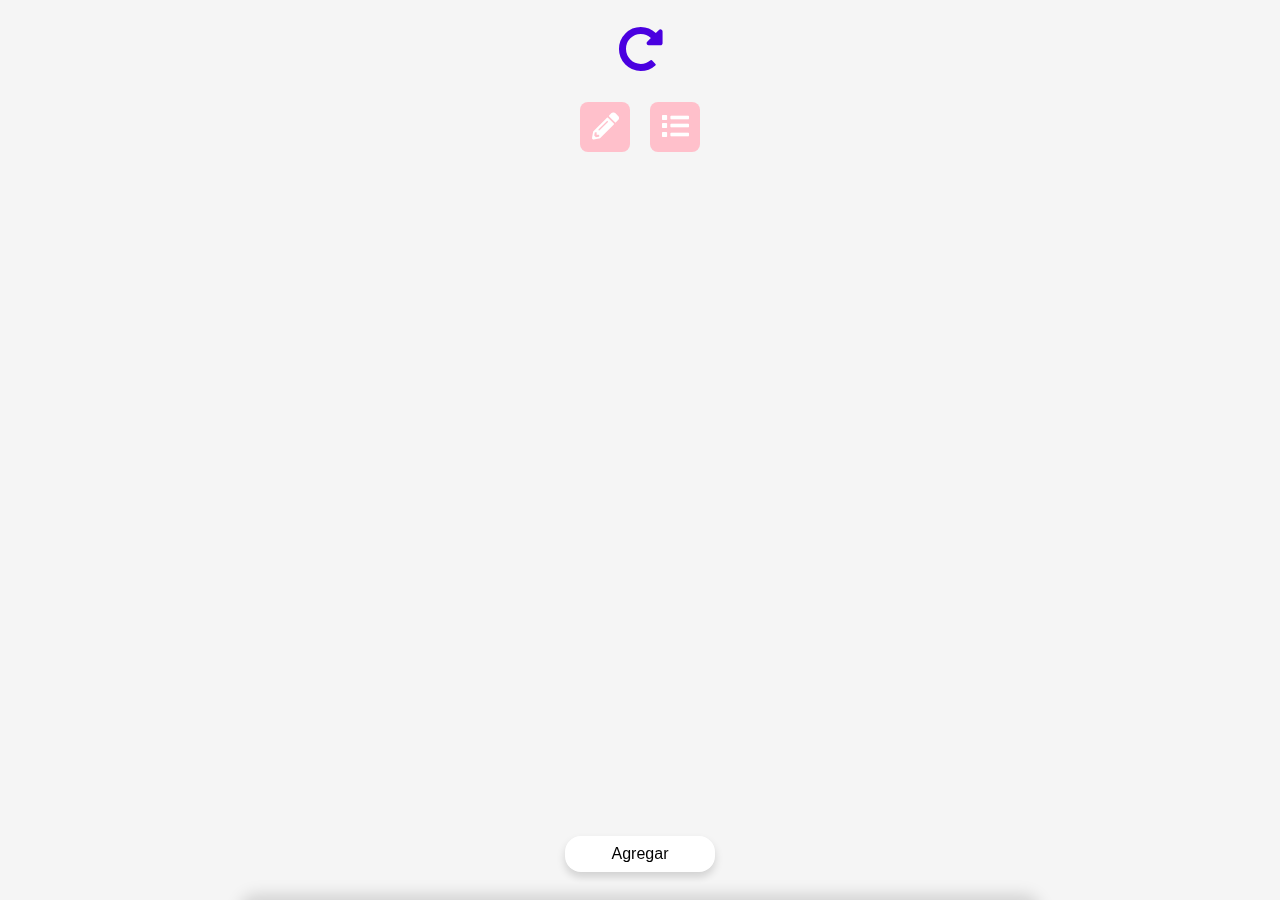
<file: Front-end/index.html>
<!DOCTYPE html>
<html lang="en" >
<head>
  <link href="./fontawesome/css/all.css" rel="stylesheet">
  <link href="./pnotify/pnotify.custom.min.css" rel="stylesheet">
  <script src="./pnotify/jquery-3.3.1.min.js"></script>
  <script src="./pnotify/pnotify.custom.min.js"></script>
  <meta charset="UTF-8">
  <title>SG</title>
   
  <link rel="stylesheet" href="./style.css">
  <link rel="stylesheet" href="./modal.css">
  <link rel="stylesheet" href="./chart-style.css">
  <link rel="stylesheet" href="./wizard/style.css">
</head>
<body>
  <div id="body-container" class="body-container shown">
    <div>
     <div id="refresh" class="card1 button shadow--md fondo1" style="box-shadow: 0 5px 8px rgba(0,0,0,0);">
        <div class="card--body">
          <p class="card--text card--size-state1" style="font-size: 45px;"><i class="fas fa-redo-alt" style="color: #4a00e0;"></i></p>
        </div>
      </div>

      <div class="eventos-container">
        <button class="btn-eventos" id = "new-events"><i class="fa fa-pencil-alt"></i></button>
        <button class="btn-eventos" id= "show-events"><i class="fa fa-list"></i></button>
      </div>
    </div>
    <div id="platforms-container" class="container">

  </div>
</div>

<div id="add-container" class="add-container">
  <div class="col">
    <div id="add" class="card1 button shadow--md">
      <div class="card--body">
        <p class="card--text card--size-state1">Agregar</p>
      </div>
    </div>
  </div>
  <div class="add-bar">
    <div class="info-container">
      <input type="text" id="nombrePlataforma" name="" class="nombre" placeholder="Nombre">
      <div class="ip-port-input">
        <input class="ip" type="text" id="ipPlataforma" name="" placeholder="0.0.0.0">
        <span class="splitter">
          <span class="dot">●</span>
          <span class="dot">●</span>
        </span>
        <input class="port" type="text" id="puertoPlataforma" name="" placeholder="80">
      </div>
      <button class="add-button boton" id="agregarNuevo">+</button>
    </div>
  </div>
</div>
<div id="page-plt" class="page-plt">
  <div class="page-plt-container">
    <div class="container2" id="hardwaresContainer"> 
      <div class="hardware-container">
        <div class="flip-card-3D-wrapper">
          <div class="flip-card">
            <div class="flip-card-front">
              <div class="card--body">
                <p class="card--text card--size-state">Name</p>
                <p class="card--text ">input/output</p>
              </div>
              <button class="flip-turn-back">Modificar</button>
              <button class="btn-consultar" id="open-modal"><i class="fas fa-info-circle"></i></button>
            </div>
            <div class="flip-card-back">
              <div align="center">
                <span class="switch-container">
                    <input type="checkbox" id="switch-1">
                    <label for="switch-1">
                        <span class="switch-text"></span>
                        <span class="indicator"></span>
                    </label>
                </span>
              </div>
              <div class="card--body">
                <input type="" name="" class="text-freq" placeholder="Text">
                <input type="" name="" class="text-freq" placeholder="Frequency">
              </div>
              <div align="center">
                <button class="btn-modify-hardw">✔</button>
              </div>
              <button class="flip-turn-front">Cancelar</button>
            </div>
          </div>
        </div>
      </div>
      <div class="hardware-container">
        <div class="flip-card-3D-wrapper">
          <div class="flip-card">
            <div class="flip-card-front">
              <div class="card--body">
                <p class="card--text card--size-state">Name</p>
                <p class="card--text ">input/output</p>
              </div>
              <button class="flip-turn-back">Modificar</button>
              <button class="btn-consultar"><i class="fas fa-info-circle"></i> </button>
            </div>
            <div class="flip-card-back">
              <div align="center">
                <span class="switch-container">
                    <input type="checkbox" id="switch-1">
                    <label for="switch-1">
                        <span class="switch-text"></span>
                        <span class="indicator"></span>
                    </label>
                </span>
              </div>
              <div class="card--body">
                <input type="" name="" class="text-freq" placeholder="Text">
                <input type="" name="" class="text-freq" placeholder="Frequency">
              </div>
              <div align="center">
                <button class="btn-modify-hardw">✔</button>
              </div>
              <button class="flip-turn-front">Cancelar</button>
            </div>
          </div>
        </div>
      </div>
      
    </div>
    <div class="back-button-container">
      <div id="back" class="card1 button shadow--md" style="background: linear-gradient(to right, #8e2de2, #4a00e0);">
        <div>
          <p class="card--text card--size-state1" style="color: white;">Regresar</p>
        </div>
      </div>
    </div>
  </div>
</div>
  <span id="modal-1" class="modal-overlay">
    <span class="modal-container">
        <span class="close-container">
          <i class="fas fa-times"></i>
        </span>
        <div class="chart-container">
          <div class="text-container" style="margin-bottom: 25px;">
            <div class="ip-port-input">
              <input class="fecha" type="date" id="fecha-start" name="">
              <input class="hora" type="time" id="hora-start" name="" step="1">
            </div>

            <div class="ip-port-input">
              <input class="fecha" type="date" id="fecha-finish" name="">
              <input class="hora" type="time" id="hora-finish" name="" step="1">
            </div>
            <button class="add-button boton2" id="" onclick="search()"><i class="fas fa-search"></i></button>
          </div>
          <div class="graficas">
            <span class="chart-container">
              <canvas id="myChart" width="1000" height="400" ></canvas> 
            </span>
            <span class="chart-container">
              <canvas id="myChart2" width="1000" height="400" ></canvas> 
            </span>
            <span id="text-table-container">
            </span>
          </div>
        </div>
    </span>
  </span>
  <div class="page-event" id="eventos">
    <span class="wizard-container">
      <button class="regresar" id = "back1">Regresar</button>
        <span id="wizard-steps-container" class="wizard-steps-container">
            <span class="wizard-steps-line"></span>
        </span>
        <span id="wizard-body-container" class="outer-wizard-body-container">
            <span class="wizard-body-container left">
    
            </span>
            <span class="wizard-body-container center">
    
            </span>
            <span class="wizard-body-container right">
    
            </span>
        </span>
        <span class="wizard-actions-container">
            <div>
                <button class="previous" id="wizard-previous">
                    Anterior
                </button>
                <button class="next" id="wizard-next">
                    Siguiente
                </button>
            </div>
        </span>
    </span>
  </div>
  <div class="list-events-container" id="lista-eventos">
    <div class="btn-events">
      <button class="regresar" id = "back2">Regresar</button>
    </div>
    <div class="list-event-container" id="page-eventos">
    </div>
  </div>
</body>

<script type="text/javascript" src="Chart.bundle.min.js"></script>
<script type="text/javascript" src="./scriptFront.js"></script>
<script type="text/javascript" src="./scriptBack.js"></script>
<script type="text/javascript" src="./modal.js"></script>
<script type="text/javascript" src="./chart-script.js"></script>
<script type="text/javascript" src="./wizard/script.js"></script>
</html>
</file>
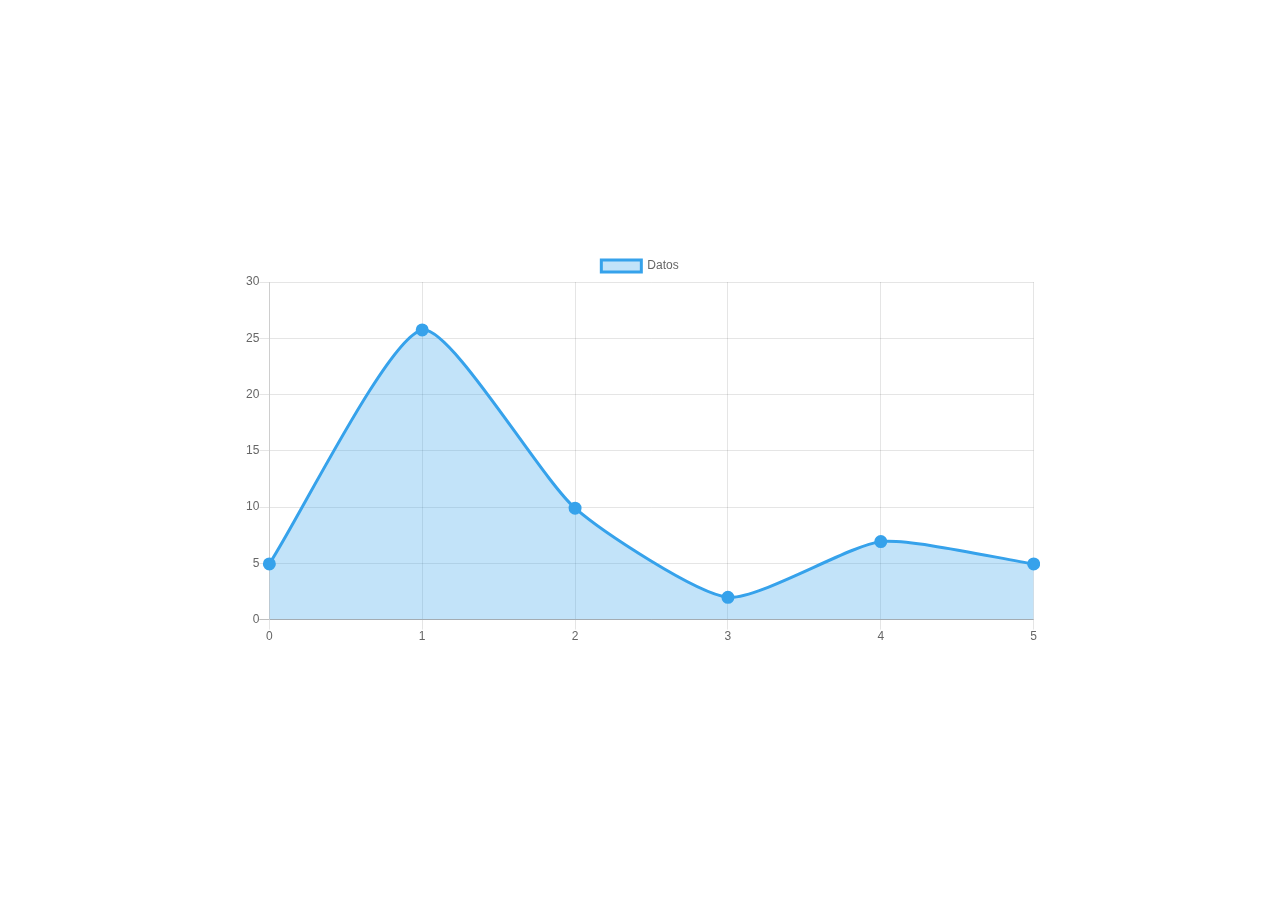
<file: Front-end/chartjs/index.html>
<!DOCTYPE html>
<html lang="en">
<head>
    <meta charset="UTF-8">
    <meta name="viewport" content="width=device-width, initial-scale=1.0">
    <meta http-equiv="X-UA-Compatible" content="ie=edge">
    <title>Chart</title>
    <link rel="stylesheet" href="style.css">
</head>
<body>
    <span class="chart-container">
        <canvas id="myChart" width="1000" height="500"></canvas>
    </span>
</body>
<script src="Chart.bundle.min.js"></script>
<script src="script.js"></script>
</html>
</file>
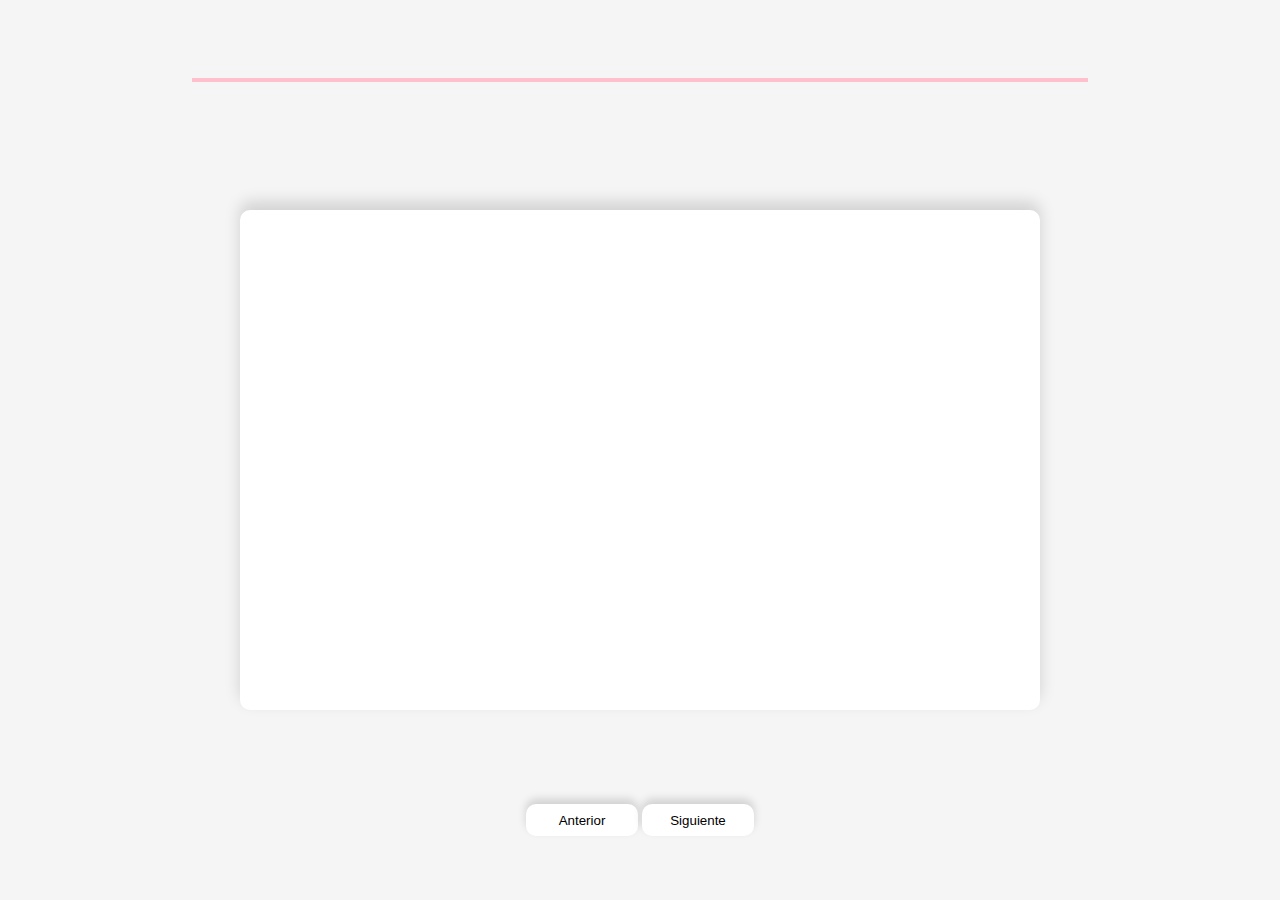
<file: Front-end/wizard/index.html>
<!DOCTYPE html>
<html lang="en">
<head>
    <meta charset="UTF-8">
    <meta name="viewport" content="width=device-width, initial-scale=1.0">
    <meta http-equiv="X-UA-Compatible" content="ie=edge">
    <title>Wizard</title>
    <link rel="stylesheet" href="style.css">
</head>
<body>
    <span class="wizard-container">
        <span id="wizard-steps-container" class="wizard-steps-container">
            <span class="wizard-steps-line"></span>
        </span>
        <span id="wizard-body-container" class="outer-wizard-body-container">
            <span class="wizard-body-container left">
    
            </span>
            <span class="wizard-body-container center">
    
            </span>
            <span class="wizard-body-container right">
    
            </span>
        </span>
        <span class="wizard-actions-container">
            <div>
                <button class="previous" id="wizard-previous">
                    Anterior
                </button>
                <button class="next" id="wizard-next">
                    Siguiente
                </button>
            </div>
        </span>
    </span>
</body>
<script src="script.js"></script>
</html>
</file>
<file: Front-end/style.css>
body {
  background: #ebebeb;
  font-family: 'Oxygen', sans-serif;
  margin: 0;
}

.body-container {
  position: fixed;
  left: 0;
  right: 0;
  top: 0;
  bottom: 0;
  margin-bottom: 120px;
  overflow-y: auto;
  transition: 0.3s ease;
}

.plt-container {
  display: flex;
  max-width: 1200px;
  flex-wrap: wrap;
  text-align: center;
  justify-content: center;
}

.body-container.shown {
  margin-right: 0;
}

.container {
  margin-left: auto;
  margin-right: auto;
  margin-top: 4rem;
  max-width: 1000px;
  display: flex;
  flex-wrap: wrap;
  align-items: center;
  justify-content: center;
}

.container2 {
  margin-left: auto;
  margin-right: auto;
  margin-top: 5rem;
  max-width: 1300px;
  display: flex;
  flex-wrap: wrap;
  align-items: center;
  justify-content: center;
}

.hardware-container{
  height: 328px;
  display: flex;
  align-items: center;
  flex-direction: column;
  justify-content: center;
  min-width: 300px;
}

.plt-container{
  display: flex;
  margin-right: auto;
  margin-left: auto;
  max-width: 300px;
  flex-direction: column;
  justify-content: center;
  align-items: center;
}

.info-container{
  display: flex;
  max-width: 700px;
  flex-wrap: wrap;
  align-items: center;
  justify-content: center;
}
.add-container {
  position: fixed;
  bottom: 0;
  left: 0;
  right: 0;
  margin-left: auto;
  margin-right: auto;
  margin-top: 4rem;
  max-width: 800px;
  display: flex;
  flex-wrap: wrap;
  align-items: center;
  justify-content: center;
  margin-bottom: -160px;
  transition: 0.3s ease-in;
}

.add-container.shown {
  margin-bottom: 0;
}

.add-container .col {
  margin-bottom: 12px;
}

.add-container .add-bar {
  display: flex;
  width: calc(100vw - 40px);
  height: 160px;
  background: #fff;
  box-shadow: 0 -5px 16px rgba(0,0,0,0.15);
  border-top-left-radius: 1rem;
  border-top-right-radius: 1rem;
  justify-content: center;
  align-items: center;

}

.add-container .add-bar .button {
  height: 30px;
}

.col {
  flex-basis: 0;
  flex-grow: 1;
  max-width: 100%;
}

.shadow--sm {
  box-shadow: 0px 25px 15px -25px #97a3b8;
}
.shadow--sm:hover {
  box-shadow: 0px 10px 10px -10px rgba(151, 163, 184, 0.5);
}
.shadow--md {
  box-shadow: 0px 25px 25px -25px #97a3b8;
}
.shadow--md:hover {
  box-shadow: 0px 10px 20px -10px rgba(151, 163, 184, 0.5);
}
.shadow--lg {
  box-shadow: 0px 25px 35px -25px #97a3b8;
}
.shadow--lg:hover {
  box-shadow: 0px 10px 30px -10px rgba(151, 163, 184, 0.5);
}

.card, .card1 {
  background: white;
  width: 220px;
  border-radius: 1rem;
  margin: 1rem auto;
  transition: all .2s ease-in;
  display: flex;
  justify-content: center;
  flex-direction: column;
  text-align: center;
  cursor: pointer;
  position: relative;
}

.fondo1 {
  background: transparent;
}

.card {
  height: 220px;
  margin-right: 15px;
}

.card1 {
  height: 100px;
}

.card--text {
  font-size: 14px;
  font-weight: thin;
  color: #fff;
  margin: 5px;
}
.card--size-state {
  font-weight: 700;
  color: #fff;
  font-size: 32px;
}
.card:hover {
  -webkit-transform: scale(0.97);
          transform: scale(0.97);
}

.card1:hover {
  -webkit-transform: scale(1.03);
          transform: scale(1.03);
}

p{
  font-size: 50px;
}

.card--size-state1 {
  font-weight: 700;
  color: #000;
  font-size: 27px;
}

.card1.button {
  height: auto;
  width: 150px;
  box-shadow: 0 5px 8px rgba(0,0,0,0.15);
  padding: 4px 0;
}

.card1.button .card--text {
  font-weight: normal;
  font-size: 16px;
  border-radius: 20px;
}

input{
  border-radius: 5px;
  width: 250px;
  height: 40px;

}


.ip-port-input {
  display: flex;
  align-items: center;
  border-radius: 5px;
  margin-right: 15px;
  border: 1px solid #ffafbd;
  background: linear-gradient(to right, #ffebee, #ffeade);
}

.ip-port-input .splitter {
  transform: scale(0.5);
  display: flex;
  flex-direction: column;
  font-size: 12px;

}

.ip-port-input .ip,
.ip-port-input .port {
  text-align: center;
  background: transparent;
  border: none;
}

.ip-port-input .port {
  width: 50px;
}

.ip-port-input .ip {
  width: 125px;
}

.ip-port-input .fecha,
.ip-port-input .hora {
  text-align: center;
  background: transparent;
  border: none;
}

.ip-port-input .hora {
  width: 95px;
}

.ip-port-input .fecha {
  width: 130px;
}

input:focus {
  outline: 0;
}

.add-button{
  background-color: #000;
  border: none;
  color: white;
  color: #fff;
  outline: none;
  font-size: 30px;

}

.boton{
  width: 42px;
  height: 42px;
  border-radius: 50%;
  background: transparent;
  border: 1px solid #ffafbd;
  color: #ffafbd;
  transition: 0.3s ease;
  cursor: pointer;
}

.boton2{
  width: 42px;
  height: 42px;
  border-radius: 50%;
  background: transparent;
  color: #ffafbd;
  transition: 0.3s ease;
  cursor: pointer;
}

.boton2:hover{
  -webkit-transform: scale(1.2);
          transform: scale(1.2);
}

.boton:hover {
  background: linear-gradient(to right, #ffafbd, #ffc3a0);
  color: white;
}

.nombre{
  outline: none;
  margin-right: 15px;
  border: none;
  border: 1px solid #ffafbd;
  background: linear-gradient(to right, #ffebee, #ffeade);
  text-align: center;
}

.text-freq{
  outline: none; 
  border: none;
  margin-top: 8px;
  width: 80%;
  height: 28px;
  border: 1px solid #ffafbd;
  background: #ffebee;
  text-align: center;
}

.text-freq:hover {
  -webkit-transform: scale(0.97);
          transform: scale(0.97);
}
.card--text .card--size-state1 .margen {
  margin: 15px auto;
}

.page-plt{
  background: #ebebeb;
  width: 100vw;
  height: 100vh;
  display: flex;
  position: fixed;
  margin-left: -100%;
  transition: 0.3s ease;
}

.page-event{
  background: #ebebeb;
  width: 100vw;
  height: 100vh;
  display: flex;
  position: fixed;
  margin-left: -100%;
  transition: 0.3s ease;
}

.page-event.shown{
  margin-left: 0;
}
.page-plt.shown {
  margin-left: 0;
}

.page-plt-container {
  position: relative;
  display: flex;
  width: 100%;
  height: 100%;
  justify-content: space-around;
  flex-wrap: wrap;
  overflow: auto;
}

.flip-card-3D-wrapper{
  width: 250px;
  height: 240px;
  position: relative;
  max-width: 450px;
  max-height: 550px;
  -webkit-perspective: 900px;
  perspective: 900px;
}

.flip-card{
  width: 100%;
  height: 100%;
  text-align: center;
  -o-transition: all 1s ease-in-out;
  -webkit-transition: all 1s ease-in-out;
  -ms-transition: all 1s ease-in-out;
  transition: all 1s ease-in-out;
  -o-transform-style: preserve-3d;
  -webkit-transform-style: preserve-3d;
  -ms-transform-style: preserve-3d;
  transform-style: preserve-3d;
}
.do-flip{
  -o-transform: rotateY(-180deg);
  -webkit-transform: rotateY(-180deg);
  -ms-transform: rotateY(-180deg);
  transform: rotateY(-180deg);
}

.flip-turn-back, .flip-turn-front {
  outline: none;
  position: absolute;
  bottom: 0px;
  right: 0px;
  width: 250px;
  height: 60px;
  background: #000;
  cursor: pointer;
  visibility: hidden;
  font-family: 'Open Sans', sans-serif;
  font-weight: 600;
  font-size: 15px;
  padding: 0;
  color: grey;
  border: none;
  opacity: 0.5;
  border-bottom-left-radius: 12px; 
  border-bottom-right-radius: 12px;
  transition: 0.3s ease;
}

.btn-consultar{
  outline: none;
  position: absolute;
  top: 5px;
  right: 5px;
  width: 50px;
  height: 50px;
  background: transparent;
  cursor: pointer;
  visibility: hidden;
  font-weight: 600;
  font-size: 35px;
  padding: 0;
  color: white;
  border: none; 
  border-bottom-left-radius: 12px; 
  border-bottom-right-radius: 12px;
  visibility: visible;
  transition: 0.3s ease;
  text-shadow: 0 5px 8px rgba(0,0,0,0.30);

}

.btn-consultar:hover{
  -webkit-transform: scale(0.95);
          transform: scale(0.95);
}

.flip-turn-front:hover{
  background: white;
  color: black;
}

.flip-turn-back:hover{
  background: white;
  color: black;
}

.flip-card .flip-card-front, .flip-card .flip-card-back{
  width: 100%;
  height: 100%;
  position: absolute;
  -o-backface-visibility: hidden;
  -webkit-backface-visibility: hidden;
  -ms-backface-visibility: hidden;
  backface-visibility: hidden;
  z-index: 2;
  justify-content: center;
  text-align: center;
  box-shadow: 0 5px 8px rgba(0,0,0,0.15);
}

.flip-card .flip-card-front {
  display: flex;
  flex-direction: column;
  justify-content: center;
  text-align: center;
  background: linear-gradient(to bottom right, #fc5c7d, #6a82fb);
  border-radius: 12px;
}
.flip-card .flip-card-back {
  background: linear-gradient(to top left,  #ff5f6d, #ffc371);
  border-radius: 12px;
  -o-transform: rotateY(180deg);
  -webkit-transform: rotateY(180deg);
  -ms-transform: rotateY(180deg);
  transform: rotateY(180deg);
}

.switch-container input {
  display: none;
}

.switch-container input:checked + label {
  background: linear-gradient(to right, #ec008c, #fc6767);
}

.switch-container label {
  display: flex;
  justify-content: center;
  align-items: center;
  height: 30px;
  width: 75px;
  background: #d6d6d6;
  border-radius: 15px; 
  position: relative;
  transition: 0.3s ease;
  cursor: pointer;
  font-weight: bold;
  color: black;
  margin-top: 7px;
}

.switch-container label::after {
  content: "OFF";
  position: relative;
  right: -5px;
}

.switch-container input:checked + label::after {
  content: "ON";
  position: relative;
  left: -2px;
}

.switch-container label .indicator {
  display: flex;
  position: absolute;
  height: 14px;
  width: 14px;
  border-radius: 12px;
  background: #000;
  left: 8px;
  transition: 0.3s ease;
}

.switch-container input:checked + label .indicator {
  left: calc(100% - 20px);
  background: #000;
}

.btn-modify-hardw{
  border-radius: 50%;
  border: none;
  width: 40px;
  height: 40px;
  align-items: center;
  background: #ffebee;
  margin-top: 12px;
  font-size: 24px;
  cursor: pointer;
  outline: none;
}

.btn-modify-hardw:hover{
  background: linear-gradient(to right, #ffafbd, #ffc3a0);
  color: white;
}

.btn-control {
  border: none;
  outline: none;
  border-radius: 12px;
  width: 120px;
  height: 35px;
  cursor: pointer;
  margin-top: 8px;
  font-size: 15px;
  background: white;
  box-shadow: 0 5px 8px rgba(0,0,0,0.15);
  margin-top: 2rem;
}

.btn-control:hover {
  -webkit-transform: scale(0.97);
          transform: scale(0.97);
}

.back-button-container {
  position: fixed;
  display: flex;
  width: 100%; 
  margin-bottom: 20px;
}

.card.loading {
  position: relative;
  pointer-events: none;
}

.card .loading-spinner-container {
  background: rgba(0,0,0,0.5);
  border-radius: 16px;
  display: flex;
  position: absolute;
  width: 100%;
  height: 100%;
  opacity: 0;
  visibility: hidden;
  transition: 0.3s ease;
  justify-content: center;
  align-items: center;
}

.card .loading-spinner-container i {
  font-size: 24px;
  color: rgb(255, 255, 255);
}

.card.loading .loading-spinner-container {
  opacity: 1;
  visibility: visible;
}

.graficas {
  width: 1000px;
  height: 500px;
  max-width: 1000px;
  max-height: 600px;
  overflow-y: auto;
  overflow-x: hidden;
}

::-webkit-scrollbar {
  width: 10px;
}

::-webkit-scrollbar-track {
  background: #f1f1f1; 
}

::-webkit-scrollbar-thumb {
  background: #888; 
}

::-webkit-scrollbar-thumb:hover {
  background: #555; 
}
.regresar {
  outline: none;
  cursor: pointer;
  margin-top: 10px;
  border: none;
  background: linear-gradient(to right, #fd746c, #ff9068);
  border-radius: 12px;
  width: 118px;
  height: 58px;
  transition: 0.3s ease;
}

.regresar:hover {
  -webkit-transform: scale(0.97);
          transform: scale(0.97);
}
.btn-eventos {
  width: 50px;
  height: 50px;
  border: none;
  outline: none;
  cursor: pointer;
  margin-left: 10px;
  margin-right: 10px;
  font-size: 27px;
  color: white;
  background: pink;
  border-radius: 8px;
  transition: 0.3s ease;
}

.btn-eventos:hover{
  -webkit-transform: scale(0.97);
          transform: scale(0.97);
}

.eventos-container {
  bottom: 0;
  left: 0;
  right: 0;
  margin-left: auto;
  margin-right: auto;
  margin-top: 1rem;
  max-width: 800px;
  display: flex;
  flex-wrap: wrap;
  align-items: center;
  justify-content: center;
}

.list-events-container {
  background: #ebebeb;
  width: 100vw;
  height: 100vh;
  display: flex;
  position: fixed;
  margin-left: -100%;
  transition: 0.3s ease;   
}

.list-events-container.shown{
    margin-left: 0;
}

.list-event-container {
  margin-left: auto;
  margin-right: auto;
  margin-top: 5rem;
  width: 800px;
  max-width: 1000px;
  display: flex;
  flex-wrap: wrap;
  align-items: center;
  justify-content: center;
}

.events-card {
  width: 195px;
  height: 137px;
  background: pink;
  border-radius: 12px;
  outline: none;
  font-size: 20px;
  text-align: center;
  margin-left: 5px;
  margin-right: 5px;
  cursor: pointer;
  transition: 0.3s ease;
  box-shadow: 0 -1px 10px rgba(0,0,0,0.15);
}

.events-card:hover{
  -webkit-transform: scale(0.97);
          transform: scale(0.97);
}
.p1 {
  font-size: 30px;
  color: #fff;
  font-weight: bold;
  margin-bottom: -5px;
  display: flex;
  width: calc(100%-50px);
  margin: 0;
  margin-top: 30px;
  /* margin-right: 0; */
  max-width: calc(100%-20px);
  max-width: 100%;
  /* text-overflow: ellipsis; */
  /* overflow: hidden; */
  /* white-space: nowrap; */
  white-space: nowrap;
  overflow: hidden;
  text-overflow: ellipsis;
  /* padding: 10px;*/
}

.p2 {
  font-size: 14px;
  font-weight: thin;
  color: #fff;
  margin: 5px;
}
.btn-events{
  display: flex;
  position: fixed;
  width: 100%;
  justify-content: center;
  height: 100px;
}

.x {
  color: white;
  margin-right: 10px;
  position: relative;
  top: 7px;
  left: 80px;
}

.actualizar {
  width: 195px;
  height: 39px;
  position: relative;
  bottom: 5px;
  background: black;
  border-bottom-left-radius: 12px;
  border-bottom-right-radius: 12px;
  text-align: center;
  color: white;
  opacity: 0.7;
  padding-top: 10px;
  font-size: 18px;
}

table, th, td{
  border: 1px solid pink;
  border-collapse: collapse;
}

th, td {
  padding: 15px;
  width: 230px;
}
</file>
<file: Front-end/modal.css>
body {
    margin: 0;
    position: relative;
}

.modal-overlay {
    position: fixed;
    top: 0;
    background: rgba(0, 0, 0, 0.15);
    width: 100vw;
    height: 100vh;
    display: flex;
    justify-content: center;
    align-items: center;
    visibility: hidden;
    opacity: 0;
    transition: 0.3s ease;
    transform: scale(1.05);
}

.modal-overlay.shown {
    visibility: visible;
    opacity: 1;
    transform: scale(1);
}

.modal-overlay .modal-container {
    border-radius: 12px;
    display: flex;
    justify-content: center;
    align-items: center;
    width: calc(80% - 16px);
    height: calc(90% - 16px);
    background: white;
}

.modal-overlay .modal-container .close-container {
    position: absolute;
    top: 53px;
    right: 176px;
    cursor: pointer;
    font-weight: bold;
    font-size: 24px;
}
</file>
<file: Front-end/chart-style.css>
.chart-container {
    position: relative;
    width: 800px;
    display: block; 
}

.chart-container .shown {
	visibility: hidden;
 }

 .chart-container{
 	display: flex;
 	flex-wrap: wrap;
 	flex-direction: column;
 	max-width: 1200px;
 	justify-content: center;
 	align-items: center;
 }

 .text-container{
 	display: flex;
 	min-width: 820px;
	max-width: 1000px;
	flex-wrap: wrap;
	align-items: center;
	justify-content: center;
 }
</file>
<file: Front-end/wizard/style.css>
body {
    margin: 0;
    background: #f5f5f5;

}

.wizard-container {
    display: flex;
    width: 100vw;
    height: 100vh;
    flex-direction: column;
    align-items: center;
    justify-content: space-around;
}

.wizard-container .outer-wizard-body-container {
    position: relative;
    width: 100%;
    height: 100%;
    max-width: 800px;
    max-height: 500px;
    background: white;
    overflow: hidden;
    box-shadow: 0 -8px 16px rgba(0,0,0,0.15);
    border-radius: 10px;
}

.wizard-container .outer-wizard-body-container .wizard-body-container {
    position: absolute;
    display: flex;
    justify-content: center;
    align-items: center;
    top: 0;
    bottom: 0;
    left: 0;
    right: 0;
    transition: left 0.3s ease, right 0.3s ease;
}

.wizard-container .outer-wizard-body-container .wizard-body-container.hidden {
    opacity: 0;
    visibility: hidden;
}

.wizard-container .outer-wizard-body-container .wizard-body-container.left {
    right: 100%;
    left: -100%;
}

.wizard-container .outer-wizard-body-container .wizard-body-container.right {
    left: 100%;
    right: -100%;
}

.wizard-container .wizard-actions-container,
.wizard-container .wizard-steps-container {
    height: 100px;
    display: flex;
    align-items: center;
    width: 100%;
    max-width: 900px;
    justify-content: space-around;
}

.wizard-container .wizard-steps-container {
    position: relative;
    margin-bottom: 20px;
    justify-content: space-between;
}

.wizard-container .wizard-steps-container .wizard-steps-line {
    position: absolute;
    left: 2px;
    right: 2px;
    height: 4px;
    background: pink;
}

.wizard-container .wizard-steps-container .wizard-step {
    position: relative;
    display: flex;
    justify-content: center;
    background: pink;
    height: 20px;
    width: 20px;
    border-radius: 100%;
    transition: 0.2s ease;
}

.wizard-container .wizard-steps-container .wizard-step.selected {
    height: 40px;
    width: 40px;
}

.wizard-container .wizard-steps-container .wizard-step .wizard-step-title {
    position: absolute;
    top: 100%;
    width: max-content;
    opacity: 0;
    transition: 0.3s ease;
}

.wizard-container .wizard-steps-container .wizard-step.selected .wizard-step-title {
    opacity: 1;
}

.plt-cont {
    margin-left: auto;
    margin-right: auto;
    margin-top: 1rem;
    max-width: 750px;
    display: flex;
    flex-wrap: wrap;
    align-items: center;
    justify-content: center;
}

.plt-label:hover {
    -webkit-transform: scale(0.97);
          transform: scale(0.97);
}

.transition {
    transition: all 0.3s ease-out;
}
.heading {
    text-align: center;
    font-size: 0.8em;
}
.center-align {
    width: 300px;
    height: 80px;
    position: absolute;
    left: 50%;
    top: 50%;
    display: table;
    margin-top: -40px;
    margin-left: -150px;
}
input[type="radio"] {
    visibility: hidden;
    height: 0;
    width: 0;
}
.plt-label {
    display: table-cell;
    vertical-align: middle;
    text-align: center;
    cursor: pointer;
    width: 150px;
    height: 56px;
    max-width: 150px;
    max-height: 56px;
    background-color: #454545;
    color: white;
    padding: 5px 10px;
    border-radius: 8px;
    padding-top: 40px;
    transition: 0.3s ease;
    margin-top: 7px;
}

.cmp-label {
    display: table-cell;
    vertical-align: middle;
    text-align: center;
    cursor: pointer;
    width: 50px;
    height: 27px;
    max-width: 50px;
    max-height: 27px;
    background-color: #454545;
    color: white; 
    border-radius: 8px; 
    transition: 0.3s ease;
    padding-top: 10px;
    margin-top: 7px;
}

input[type="radio"]:checked + .plt-label {
    background-color: #ee9ca7; 
}
input[type="radio"]:checked + .cmp-label {
    background-color: #ee9ca7; 
}

.previous{
    border-style: none;
    cursor: pointer;
    border-radius: 10px;
    background: white;
    border-radius: 10px;
    box-shadow: 0 -5px 8px rgba(0,0,0,0.15);
    width: 112px;
    height: 32px;
    outline: none;
}

.next{
    border-style: none;
    cursor: pointer;
    border-radius: 10px;
    background: white;
    border-radius: 10px;
    box-shadow: 0 -5px 8px rgba(0,0,0,0.15);
    width: 112px;
    height: 32px;
    outline: none;
}

.event-hardware {
    margin-left: auto;
    margin-right: auto;
    margin-top: 1rem;
    max-width: 780px;
    max-height: 480px;
    display: flex;
    flex-wrap: wrap;
    align-items: center;
    justify-content: center;
}

.event-hardware-list {
    margin-left: auto;
    margin-right: auto;
    margin-top: 1rem;
    height: 180px;
    max-width: 780px;
    max-height: 350px;
    display: flex;
    flex-wrap: wrap;
    align-items: center;
    justify-content: center; 
    overflow: auto;
}

.event-hardware-cmp{
    margin-left: auto;
    margin-right: auto;
    margin-top: 1rem;
    width: 780px;
    max-width: 780px;
    max-height: 250px;
    display: flex;
    flex-wrap: wrap;
    align-items: center;
    justify-content: center;
    position: relative;
    margin-top: 10px;
}

.event-hardware-cmp-list{
    margin-left: auto;
    margin-right: auto;
    margin-top: 1rem;
    width: 780px;
    max-width: 780px;
    max-height: 40px;
    display: flex;
    flex-wrap: wrap;
    align-items: center;
    justify-content: center;
    position: relative; 
    margin-bottom: 10px;
}
.freq-value {
    border: 1px solid #ffafbd;
    border-radius: 8px;
    background: #ffebee;
    width: 130px;
    height: 35px;
    outline: none;  
    margin-right: 10px;
    text-align: center;
}
</file>
<file: Front-end/chartjs/style.css>
body {
    margin: 0;
    display: flex;
    justify-content: center;
    align-items: center;
    height: 100vh;
}

.chart-container {
    position: relative;
    width: 800px;
    display: block;
}
</file>
<file: Front-end/pnotify/pnotify.custom.min.css>
/*!
Author  : Hunter Perrin
Version : 3.2.0
Link    : http://sciactive.com/pnotify/
*/.ui-pnotify{top:36px;right:36px;position:absolute;height:auto;z-index:2}body>.ui-pnotify{position:fixed;z-index:100040}.ui-pnotify-modal-overlay{background-color:rgba(0,0,0,.4);top:0;left:0;position:absolute;height:100%;width:100%;z-index:1}body>.ui-pnotify-modal-overlay{position:fixed;z-index:100039}.ui-pnotify.ui-pnotify-in{display:block!important}.ui-pnotify.ui-pnotify-move{transition:left .5s ease,top .5s ease,right .5s ease,bottom .5s ease}.ui-pnotify.ui-pnotify-fade-slow{transition:opacity .4s linear;opacity:0}.ui-pnotify.ui-pnotify-fade-slow.ui-pnotify.ui-pnotify-move{transition:opacity .4s linear,left .5s ease,top .5s ease,right .5s ease,bottom .5s ease}.ui-pnotify.ui-pnotify-fade-normal{transition:opacity .25s linear;opacity:0}.ui-pnotify.ui-pnotify-fade-normal.ui-pnotify.ui-pnotify-move{transition:opacity .25s linear,left .5s ease,top .5s ease,right .5s ease,bottom .5s ease}.ui-pnotify.ui-pnotify-fade-fast{transition:opacity .1s linear;opacity:0}.ui-pnotify.ui-pnotify-fade-fast.ui-pnotify.ui-pnotify-move{transition:opacity .1s linear,left .5s ease,top .5s ease,right .5s ease,bottom .5s ease}.ui-pnotify.ui-pnotify-fade-in{opacity:1}.ui-pnotify .ui-pnotify-shadow{-webkit-box-shadow:0 6px 28px 0 rgba(0,0,0,.1);-moz-box-shadow:0 6px 28px 0 rgba(0,0,0,.1);box-shadow:0 6px 28px 0 rgba(0,0,0,.1)}.ui-pnotify-container{background-position:0 0;padding:.8em;height:100%;margin:0}.ui-pnotify-container:after{content:" ";visibility:hidden;display:block;height:0;clear:both}.ui-pnotify-container.ui-pnotify-sharp{-webkit-border-radius:0;-moz-border-radius:0;border-radius:0}.ui-pnotify-title{display:block;margin-bottom:.4em;margin-top:0}.ui-pnotify-text{display:block}.ui-pnotify-icon,.ui-pnotify-icon span{display:block;float:left;margin-right:.2em}.ui-pnotify.stack-bottomleft,.ui-pnotify.stack-topleft{left:25px;right:auto}.ui-pnotify.stack-bottomleft,.ui-pnotify.stack-bottomright{bottom:25px;top:auto}.ui-pnotify.stack-modal{left:50%;right:auto;margin-left:-150px}
.brighttheme{-webkit-border-radius:0;-moz-border-radius:0;border-radius:0}.brighttheme.ui-pnotify-container{padding:18px}.brighttheme .ui-pnotify-title{margin-bottom:12px}.brighttheme-notice{background-color:#ffffa2;border:0 solid #ff0;color:#4f4f00}.brighttheme-info{background-color:#8fcedd;border:0 solid #0286a5;color:#012831}.brighttheme-success{background-color:#aff29a;border:0 solid #35db00;color:#104300}.brighttheme-error{background-color:#ffaba2;background-image:repeating-linear-gradient(135deg,transparent,transparent 35px,rgba(255,255,255,.3) 35px,rgba(255,255,255,.3) 70px);border:0 solid #ff1800;color:#4f0800}.brighttheme-icon-closer,.brighttheme-icon-info,.brighttheme-icon-notice,.brighttheme-icon-sticker,.brighttheme-icon-success{position:relative;width:16px;height:16px;font-size:12px;font-weight:700;line-height:16px;font-family:"Courier New",Courier,monospace;border-radius:50%}.brighttheme-icon-closer:after,.brighttheme-icon-info:after,.brighttheme-icon-notice:after,.brighttheme-icon-sticker:after,.brighttheme-icon-success:after{position:absolute;top:0;left:4px}.brighttheme-icon-notice{background-color:#2e2e00;color:#ffffa2;margin-top:2px}.brighttheme-icon-notice:after{content:"!"}.brighttheme-icon-info{background-color:#012831;color:#8fcedd;margin-top:2px}.brighttheme-icon-info:after{content:"i"}.brighttheme-icon-success{background-color:#104300;color:#aff29a;margin-top:2px}.brighttheme-icon-success:after{content:"\002713"}.brighttheme-icon-error{position:relative;width:0;height:0;border-left:8px solid transparent;border-right:8px solid transparent;border-bottom:16px solid #2e0400;font-size:0;line-height:0;color:#ffaba2;margin-top:1px}.brighttheme-icon-error:after{position:absolute;top:1px;left:-4px;font-size:12px;font-weight:700;line-height:16px;font-family:"Courier New",Courier,monospace;content:"!"}.brighttheme-icon-closer,.brighttheme-icon-sticker{display:inline-block}.brighttheme-icon-closer:after{top:-4px;content:"\002715"}.brighttheme-icon-sticker:after{top:-5px;content:"\01D1BC";-moz-transform:rotate(-90deg);-webkit-transform:rotate(-90deg);-o-transform:rotate(-90deg);-ms-transform:rotate(-90deg);transform:rotate(-90deg)}.brighttheme-icon-sticker.brighttheme-icon-stuck:after{-moz-transform:rotate(180deg);-webkit-transform:rotate(180deg);-o-transform:rotate(180deg);-ms-transform:rotate(180deg);transform:rotate(180deg)}.brighttheme .ui-pnotify-action-bar{padding-top:12px}.brighttheme .ui-pnotify-action-bar input,.brighttheme .ui-pnotify-action-bar textarea{display:block;width:100%;margin-bottom:12px!important}.brighttheme .ui-pnotify-action-button{text-transform:uppercase;font-weight:700;padding:4px 8px;border:none;background:0 0}.brighttheme .ui-pnotify-action-button.btn-primary{border:none;border-radius:0}.brighttheme-notice .ui-pnotify-action-button.btn-primary{background-color:#ff0;color:#4f4f00}.brighttheme-info .ui-pnotify-action-button.btn-primary{background-color:#0286a5;color:#012831}.brighttheme-success .ui-pnotify-action-button.btn-primary{background-color:#35db00;color:#104300}.brighttheme-error .ui-pnotify-action-button.btn-primary{background-color:#ff1800;color:#4f0800}
.ui-pnotify-closer,.ui-pnotify-sticker{float:right;margin-left:.2em}
.ui-pnotify-container{position:relative;left:0}@media (max-width:480px){.ui-pnotify-mobile-able.ui-pnotify{position:fixed;top:0;right:0;left:0;width:auto!important;font-size:1.2em;-webkit-font-smoothing:antialiased;-moz-font-smoothing:antialiased;-ms-font-smoothing:antialiased;font-smoothing:antialiased}.ui-pnotify-mobile-able.ui-pnotify .ui-pnotify-shadow{-webkit-box-shadow:none;-moz-box-shadow:none;box-shadow:none;border-bottom-width:5px}.ui-pnotify-mobile-able .ui-pnotify-container{-webkit-border-radius:0;-moz-border-radius:0;border-radius:0}.ui-pnotify-mobile-able.ui-pnotify.stack-bottomleft,.ui-pnotify-mobile-able.ui-pnotify.stack-topleft{left:0;right:0}.ui-pnotify-mobile-able.ui-pnotify.stack-bottomleft,.ui-pnotify-mobile-able.ui-pnotify.stack-bottomright{left:0;right:0;bottom:0;top:auto}.ui-pnotify-mobile-able.ui-pnotify.stack-bottomleft .ui-pnotify-shadow,.ui-pnotify-mobile-able.ui-pnotify.stack-bottomright .ui-pnotify-shadow{border-top-width:5px;border-bottom-width:1px}}
</file>
